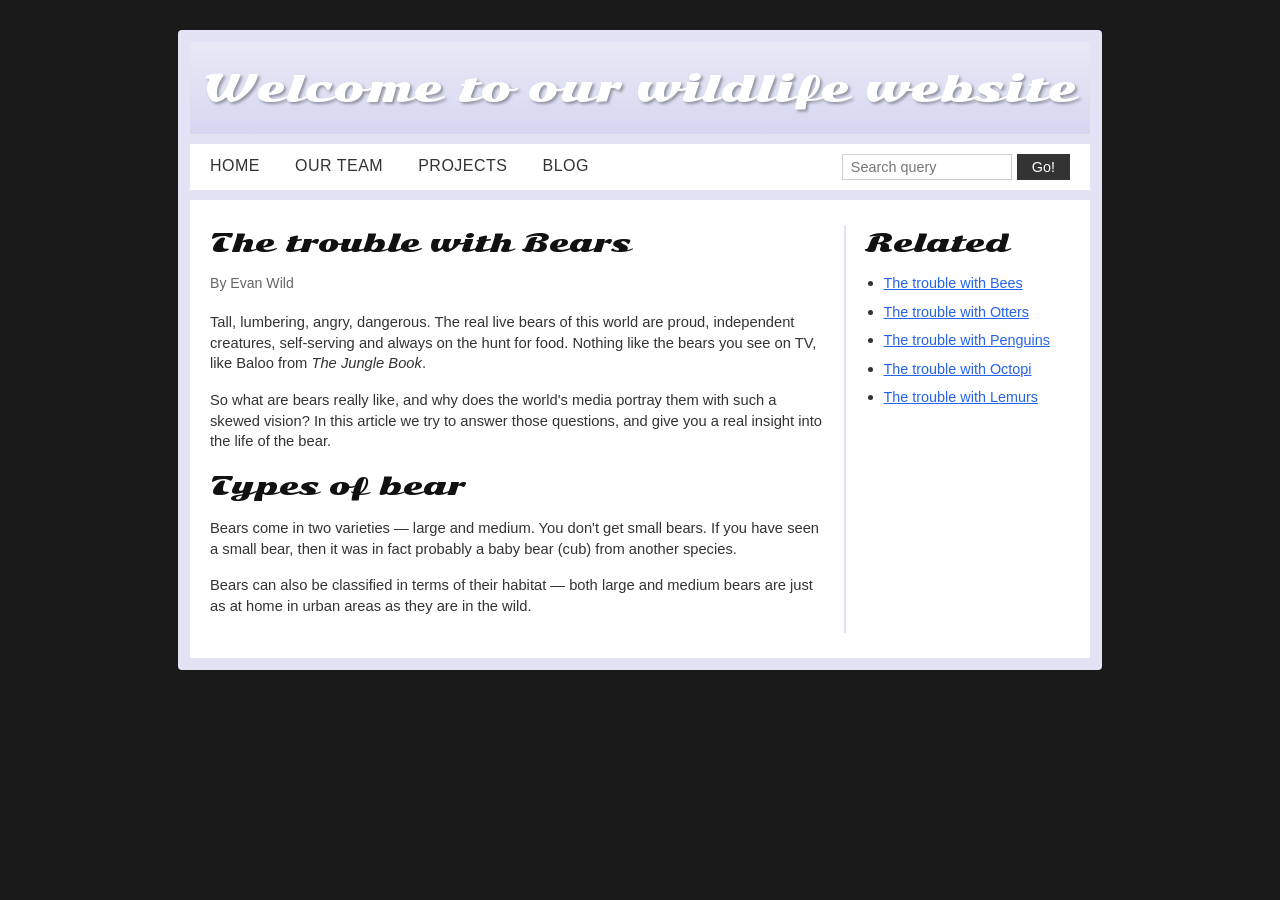
<file: assignment5/part1/index.html>
<!DOCTYPE html>
<html lang="en">
<head>
<!--
Name: Nuran Sanyuga Vittanachchi
File: Web accessibility troubleshooting
Date: 07 August 2026
Fixed accessibility troubleshooting page with clean semantics, labeled forms, accessible colors, and proper headings.
-->
  <meta charset="utf-8">
  <title>The trouble with Bears - Wildlife Website</title>
  <link rel="stylesheet" href="style.css">
</head>
<body>

  <div class="page-wrapper">
    <header class="site-header">
      <h1>Welcome to our wildlife website</h1>
    </header>

    <nav class="main-nav" aria-label="Main Navigation">
      <ul class="nav-links">
        <li><a href="#">HOME</a></li>
        <li><a href="#">OUR TEAM</a></li>
        <li><a href="#">PROJECTS</a></li>
        <li><a href="#">BLOG</a></li>
      </ul>

      <form action="#" method="get" class="search-form" role="search">
        <label for="search-input" class="visually-hidden">Search query</label>
        <input type="search" id="search-input" name="q" placeholder="Search query">
        <button type="submit">Go!</button>
      </form>
    </nav>

    <div class="layout-wrapper">
      <main class="main-content">
        <article>
          <h2>The trouble with Bears</h2>
          <p class="author">By Evan Wild</p>

          <p>
            Tall, lumbering, angry, dangerous. The real live bears of this world are proud, independent creatures, self-serving and always on the hunt for food. Nothing like the bears you see on TV, like Baloo from <em>The Jungle Book</em>.
          </p>

          <p>
            So what are bears really like, and why does the world's media portray them with such a skewed vision? In this article we try to answer those questions, and give you a real insight into the life of the bear.
          </p>

          <h3>Types of bear</h3>

          <p>
            Bears come in two varieties &mdash; large and medium. You don't get small bears. If you have seen a small bear, then it was in fact probably a baby bear (cub) from another species.
          </p>

          <p>
            Bears can also be classified in terms of their habitat &mdash; both large and medium bears are just as at home in urban areas as they are in the wild.
          </p>
        </article>
      </main>

      <aside class="sidebar" aria-label="Related Links">
        <h2>Related</h2>
        <ul>
          <li><a href="#">The trouble with Bees</a></li>
          <li><a href="#">The trouble with Otters</a></li>
          <li><a href="#">The trouble with Penguins</a></li>
          <li><a href="#">The trouble with Octopi</a></li>
          <li><a href="#">The trouble with Lemurs</a></li>
        </ul>
      </aside>
    </div>
  </div>

</body>
</html>
</file>
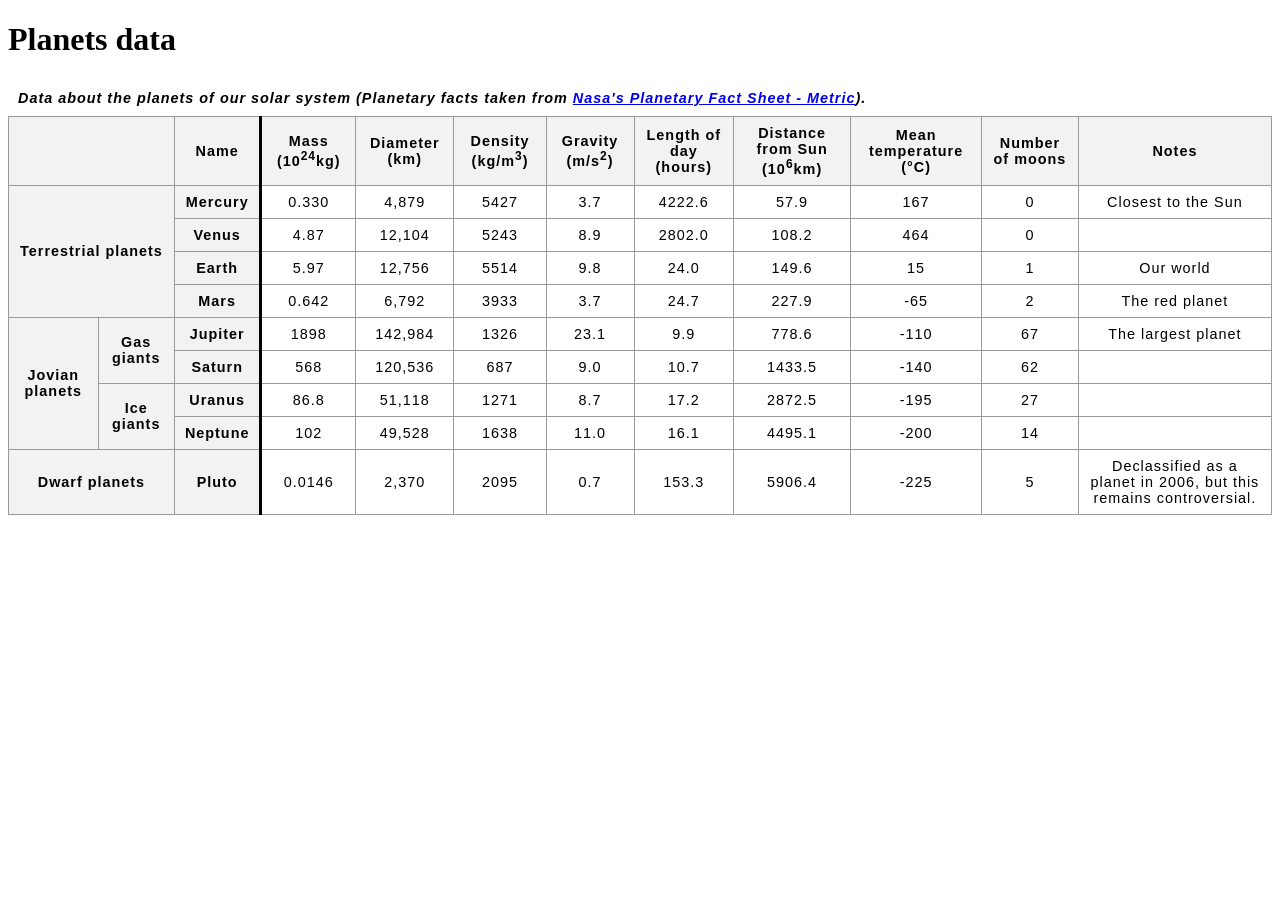
<file: assignment 2/datatablepart2.html>
<!DOCTYPE html>
<html lang="en-US">
  <head>
    <meta charset="utf-8">
    <meta name="viewport" content="width=device-width">
    <title>Planets data</title>
    <style>
      /* --- Built-in CSS to fix the layout completely --- */
      table {
        border-collapse: collapse;
        font-family: sans-serif;
        font-size: 0.9rem;
        letter-spacing: 1px;
        width: 100%;
        margin-top: 20px;
      }

      caption {
        padding: 10px;
        font-weight: bold;
        font-style: italic;
        text-align: left;
      }

      th, td {
        border: 1px solid #999999;
        padding: 8px 10px;
        text-align: center;
      }

      th {
        background-color: #f2f2f2;
        font-weight: bold;
      }

      /* Distinct column styling for the Name column from MDN specs */
      .column-border {
        border-right: 3px solid #000000 !important;
      }
    </style>
  </head>
  <body>
    <h1>Planets data</h1>

    <table>
      <caption>Data about the planets of our solar system (Planetary facts taken from <a href="http://nssdc.gsfc.nasa.gov/planetary/factsheet/">Nasa's Planetary Fact Sheet - Metric</a>).</caption>
      
      <colgroup>
        <col span="1">
        <col span="1">
        <col class="column-border">
        <col span="9">
      </colgroup>

      <thead>
        <tr>
          <th colspan="2"></th>
          <th scope="col">Name</th>
          <th scope="col">Mass (10<sup>24</sup>kg)</th>
          <th scope="col">Diameter (km)</th>
          <th scope="col">Density (kg/m<sup>3</sup>)</th>
          <th scope="col">Gravity (m/s<sup>2</sup>)</th>
          <th scope="col">Length of day (hours)</th>
          <th scope="col">Distance from Sun (10<sup>6</sup>km)</th>
          <th scope="col">Mean temperature (°C)</th>
          <th scope="col">Number of moons</th>
          <th scope="col">Notes</th>
        </tr>
      </thead>

      <tbody>
        <tr>
          <th rowspan="4" colspan="2" scope="rowgroup">Terrestrial planets</th>
          <th scope="row">Mercury</th>
          <td>0.330</td>
          <td>4,879</td>
          <td>5427</td>
          <td>3.7</td>
          <td>4222.6</td>
          <td>57.9</td>
          <td>167</td>
          <td>0</td>
          <td>Closest to the Sun</td>
        </tr>
        <tr>
          <th scope="row">Venus</th>
          <td>4.87</td>
          <td>12,104</td>
          <td>5243</td>
          <td>8.9</td>
          <td>2802.0</td>
          <td>108.2</td>
          <td>464</td>
          <td>0</td>
          <td></td>
        </tr>
        <tr>
          <th scope="row">Earth</th>
          <td>5.97</td>
          <td>12,756</td>
          <td>5514</td>
          <td>9.8</td>
          <td>24.0</td>
          <td>149.6</td>
          <td>15</td>
          <td>1</td>
          <td>Our world</td>
        </tr>
        <tr>
          <th scope="row">Mars</th>
          <td>0.642</td>
          <td>6,792</td>
          <td>3933</td>
          <td>3.7</td>
          <td>24.7</td>
          <td>227.9</td>
          <td>-65</td>
          <td>2</td>
          <td>The red planet</td>
        </tr>

        <tr>
          <th rowspan="4" scope="rowgroup">Jovian planets</th>
          <th rowspan="2" scope="rowgroup">Gas giants</th>
          <th scope="row">Jupiter</th>
          <td>1898</td>
          <td>142,984</td>
          <td>1326</td>
          <td>23.1</td>
          <td>9.9</td>
          <td>778.6</td>
          <td>-110</td>
          <td>67</td>
          <td>The largest planet</td>
        </tr>
        <tr>
          <th scope="row">Saturn</th>
          <td>568</td>
          <td>120,536</td>
          <td>687</td>
          <td>9.0</td>
          <td>10.7</td>
          <td>1433.5</td>
          <td>-140</td>
          <td>62</td>
          <td></td>
        </tr>

        <tr>
          <th rowspan="2" scope="rowgroup">Ice giants</th>
          <th scope="row">Uranus</th>
          <td>86.8</td>
          <td>51,118</td>
          <td>1271</td>
          <td>8.7</td>
          <td>17.2</td>
          <td>2872.5</td>
          <td>-195</td>
          <td>27</td>
          <td></td>
        </tr>
        <tr>
          <th scope="row">Neptune</th>
          <td>102</td>
          <td>49,528</td>
          <td>1638</td>
          <td>11.0</td>
          <td>16.1</td>
          <td>4495.1</td>
          <td>-200</td>
          <td>14</td>
          <td></td>
        </tr>

        <tr>
          <th colspan="2" scope="rowgroup">Dwarf planets</th>
          <th scope="row">Pluto</th>
          <td>0.0146</td>
          <td>2,370</td>
          <td>2095</td>
          <td>0.7</td>
          <td>153.3</td>
          <td>5906.4</td>
          <td>-225</td>
          <td>5</td>
          <td>Declassified as a planet in 2006, but this remains controversial.</td>
        </tr>
      </tbody>
    </table>

  </body>
</html>
</file>
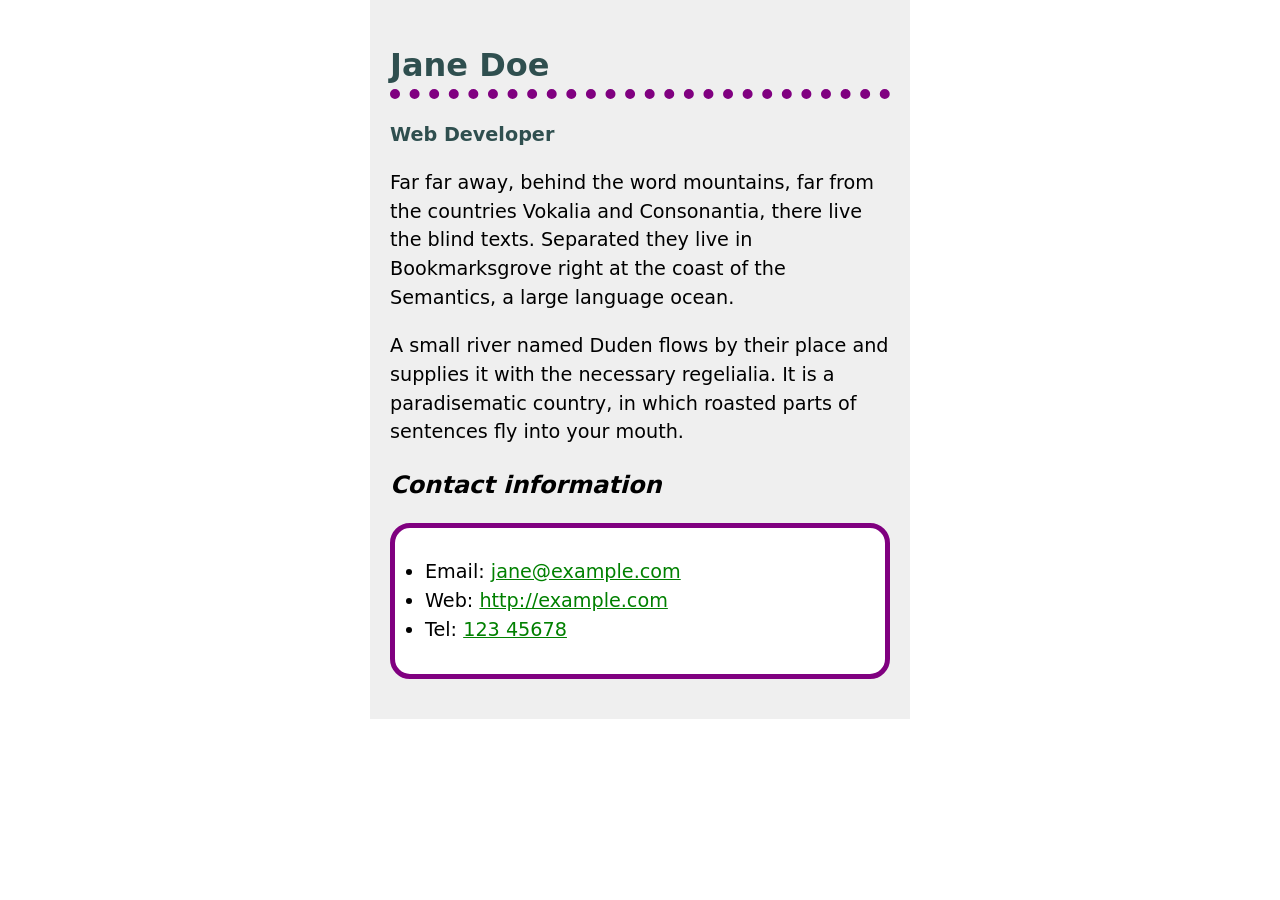
<file: assignment 3/biographypage.html>
<!DOCTYPE html>
<html lang="en">
<head>
    <!--
     Name: Nuran VIttanachchi
       File: letter.html
       Date: 13 may 2026
       Assignment 1 – HTML Overview
    -->
<meta charset="UTF-8">
    <meta name="viewport" content="width=device-width, initial-scale=1.0">
    <title>Jane Doe - Biography</title>
    <link rel="stylesheet" href="style.css">    
</head>
<body><meta charset="UTF-8">
    <meta name="viewport" content="width=device-width, initial-scale=1.0">
    <title>Jane Doe - Biography</title>
    <link rel="stylesheet" href="style.css">

    <h1>Jane Doe</h1>
    <div class="job-title">Web Developer</div>
    
    <p>
      Far far away, behind the word mountains, far from the countries Vokalia and Consonantia, there live the blind texts. Separated they live in Bookmarksgrove right at the coast of the Semantics, a large language ocean.
    </p>
    <p>
      A small river named Duden flows by their place and supplies it with the necessary regelialia. It is a paradisematic country, in which roasted parts of sentences fly into your mouth.
    </p>

    <h2>Contact information</h2>
    <ul>
      <li>Email: <a href="mailto:jane@example.com">jane@example.com</a></li>
      <li>Web: <a href="http://example.com">http://example.com</a></li>
      <li>Tel: <a href="tel:12345678">123 45678</a></li>
    </ul>

</body>
</html>
</file>
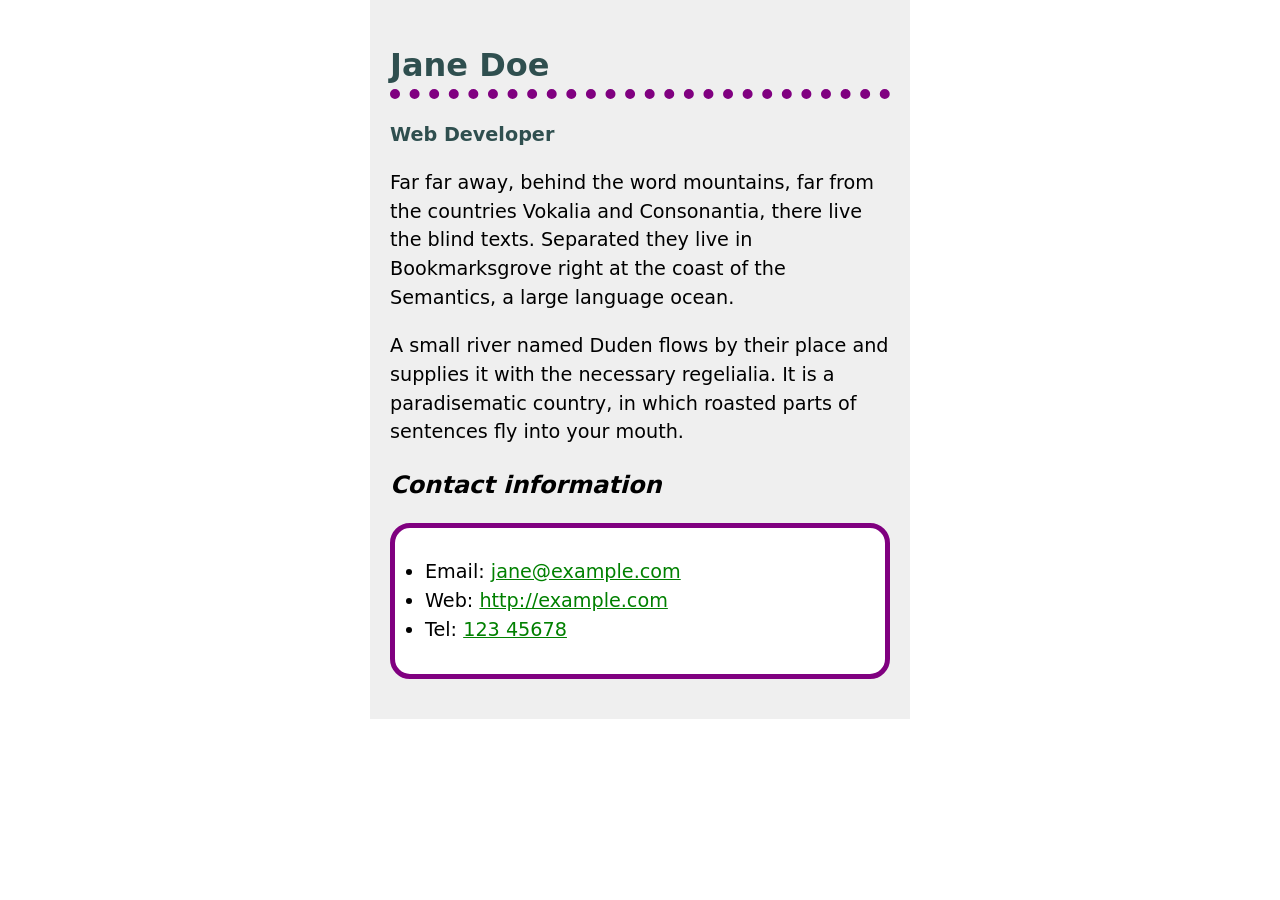
<file: assignment 3/part1/biographypage.html>
<!DOCTYPE html>
<html lang="en">
    <!--
     Name: Nuran VIttanachchi
       File: Biographypage.html
       Date: 19 june 2026
       Assignment 3 – css Overview
    -->
<head>
    <meta charset="UTF-8">
    <meta name="viewport" content="width=device-width, initial-scale=1.0">
    <title>Jane Doe - Biography</title>
    <link rel="stylesheet" href="style.css">
</head>
<body>

    <h1>Jane Doe</h1>
    <div class="job-title">Web Developer</div>
    
    <p>
      Far far away, behind the word mountains, far from the countries Vokalia and Consonantia, there live the blind texts. Separated they live in Bookmarksgrove right at the coast of the Semantics, a large language ocean.
    </p>
    <p>
      A small river named Duden flows by their place and supplies it with the necessary regelialia. It is a paradisematic country, in which roasted parts of sentences fly into your mouth.
    </p>

    <h2>Contact information</h2>
    <ul>
      <li>Email: <a href="mailto:jane@example.com">jane@example.com</a></li>
      <li>Web: <a href="http://example.com">http://example.com</a></li>
      <li>Tel: <a href="tel:12345678">123 45678</a></li>
    </ul>

</body>
</html>
</file>
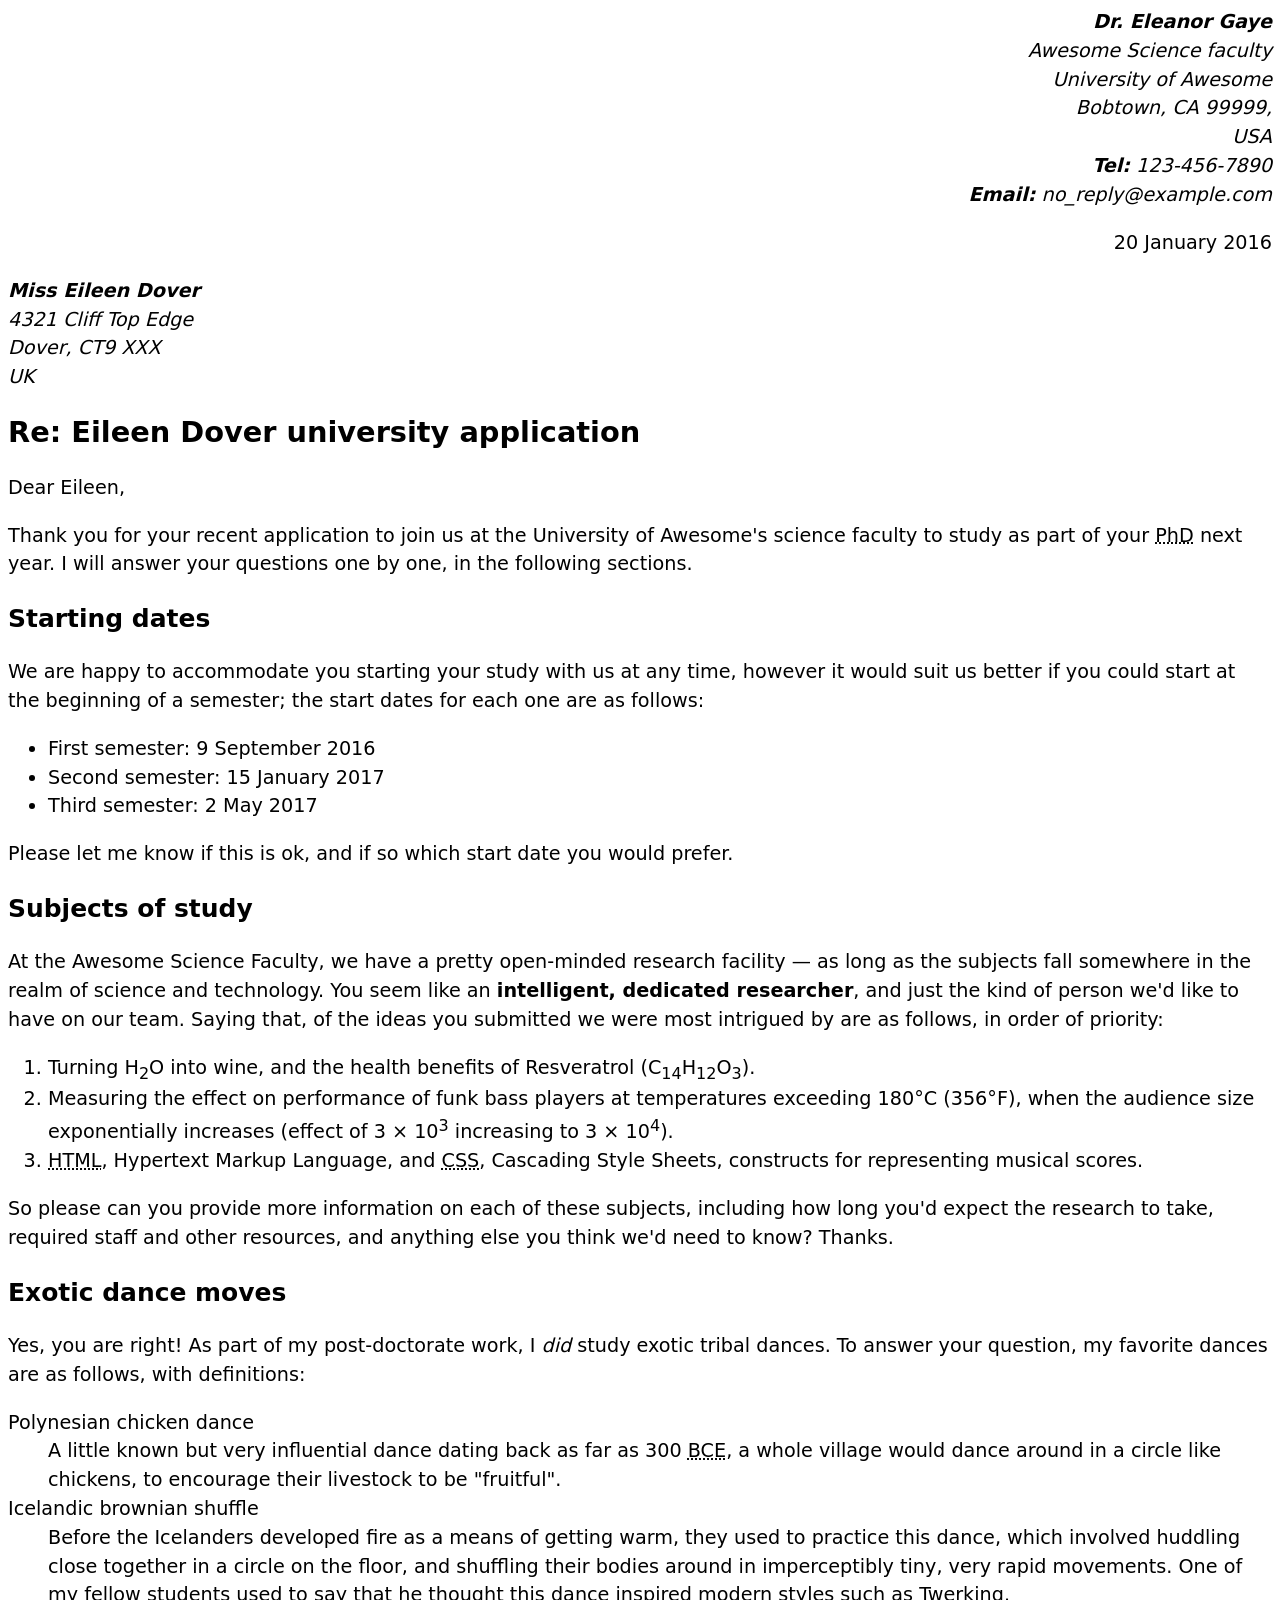
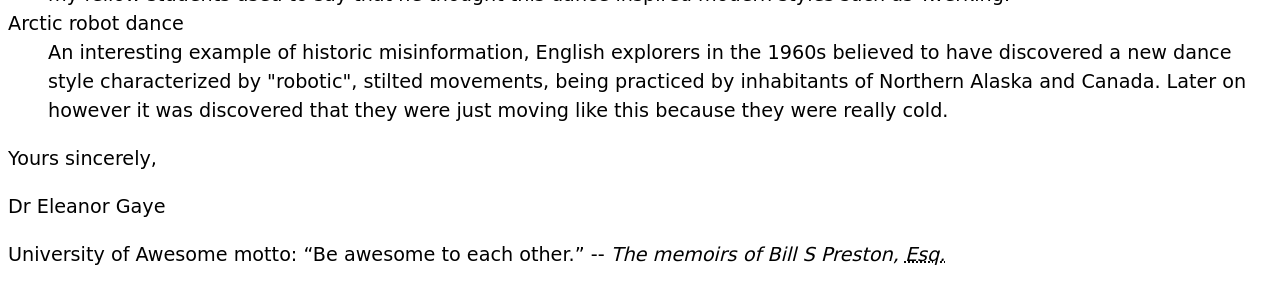
<file: assignment1/part1/letter.html>
<!DOCTYPE html>
<html lang="en-US">
<head>
  <meta charset="utf-8">
  <meta name="author" content="Dr. Eleanor Gaye">
  <title>Awesome science application correspondence</title>
  <style>
    body {
      font: 1.2em / 1.5 system-ui;
    }
    .sender-column {
      text-align: right;
    }
    h1 {
      font-size: 1.5em;
    }
    h2 {
      font-size: 1.3em;
    }

    <!--
     Name: Nuran VIttanachchi
       File: letter.html
       Date: 13 may 2026
       Assignment 1 – HTML Overview
    -->

  </style>
</head>
<body>

  <address class="sender-column">
    <strong>Dr. Eleanor Gaye</strong><br>
    Awesome Science faculty<br>
    University of Awesome<br>
    Bobtown, CA 99999,<br>
    USA<br>
    <strong>Tel:</strong> 123-456-7890<br>
    <strong>Email:</strong> no_reply@example.com
  </address>

  <p class="sender-column">
    <time datetime="2016-01-20">20 January 2016</time>
  </p>

  <address>
    <strong>Miss Eileen Dover</strong><br>
    4321 Cliff Top Edge<br>
    Dover, CT9 XXX<br>
    UK
  </address>

  <h1>Re: Eileen Dover university application</h1>

  <p>Dear Eileen,</p>

  <p>Thank you for your recent application to join us at the University of Awesome's science faculty to study as part of your <abbr title="Doctor of Philosophy">PhD</abbr> next year. I will answer your questions one by one, in the following sections.</p>

  <h2>Starting dates</h2>

  <p>We are happy to accommodate you starting your study with us at any time, however it would suit us better if you could start at the beginning of a semester; the start dates for each one are as follows:</p>

  <ul>
    <li>First semester: <time datetime="2016-09-09">9 September 2016</time></li>
    <li>Second semester: <time datetime="2017-01-15">15 January 2017</time></li>
    <li>Third semester: <time datetime="2017-05-02">2 May 2017</time></li>
  </ul>

  <p>Please let me know if this is ok, and if so which start date you would prefer.</p>

  <h2>Subjects of study</h2>

  <p>At the Awesome Science Faculty, we have a pretty open-minded research facility — as long as the subjects fall somewhere in the realm of science and technology. You seem like an <strong>intelligent, dedicated researcher</strong>, and just the kind of person we'd like to have on our team. Saying that, of the ideas you submitted we were most intrigued by are as follows, in order of priority:</p>

  <ol>
    <li>Turning H<sub>2</sub>O into wine, and the health benefits of Resveratrol (C<sub>14</sub>H<sub>12</sub>O<sub>3</sub>).</li>
    <li>Measuring the effect on performance of funk bass players at temperatures exceeding 180°C (356°F), when the audience size exponentially increases (effect of 3 &times; 10<sup>3</sup> increasing to 3 &times; 10<sup>4</sup>).</li>
    <li><abbr title="Hypertext Markup Language">HTML</abbr>, Hypertext Markup Language, and <abbr title="Cascading Style Sheets">CSS</abbr>, Cascading Style Sheets, constructs for representing musical scores.</li>
  </ol>

  <p>So please can you provide more information on each of these subjects, including how long you'd expect the research to take, required staff and other resources, and anything else you think we'd need to know? Thanks.</p>

  <h2>Exotic dance moves</h2>

  <p>Yes, you are right! As part of my post-doctorate work, I <em>did</em> study exotic tribal dances. To answer your question, my favorite dances are as follows, with definitions:</p>

  <dl>
    <dt>Polynesian chicken dance</dt>
    <dd>A little known but very influential dance dating back as far as 300 <abbr title="Before Common Era">BCE</abbr>, a whole village would dance around in a circle like chickens, to encourage their livestock to be "fruitful".</dd>
    
    <dt>Icelandic brownian shuffle</dt>
    <dd>Before the Icelanders developed fire as a means of getting warm, they used to practice this dance, which involved huddling close together in a circle on the floor, and shuffling their bodies around in imperceptibly tiny, very rapid movements. One of my fellow students used to say that he thought this dance inspired modern styles such as Twerking.</dd>
    
    <dt>Arctic robot dance</dt>
    <dd>An interesting example of historic misinformation, English explorers in the 1960s believed to have discovered a new dance style characterized by "robotic", stilted movements, being practiced by inhabitants of Northern Alaska and Canada. Later on however it was discovered that they were just moving like this because they were really cold.</dd>
  </dl>

  <p>Yours sincerely,</p>

  <p>Dr Eleanor Gaye</p>

  <footer>
    <p>University of Awesome motto: <q>Be awesome to each other.</q> -- <cite>The memoirs of Bill S Preston, <abbr title="Esquire">Esq.</abbr></cite></p>
  </footer>

</body>
</html>
</file>
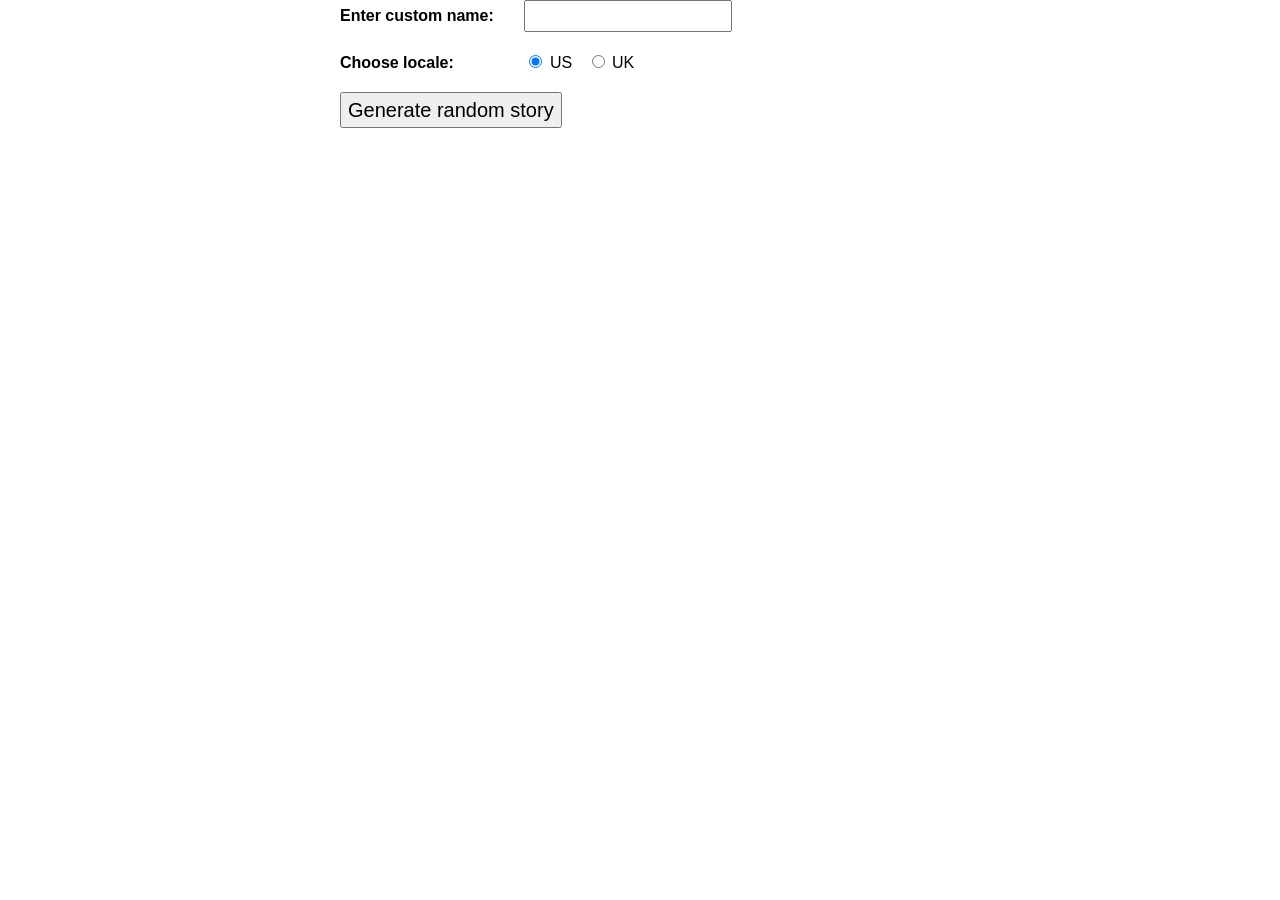
<file: assignment4/part1/sillystory.html>
<!DOCTYPE html>
<html lang="en">
<head>
  <meta charset="utf-8">
  <!--
Name: Nuran Sanyuga Vittanachchi
  File: index.html
  Date: 31 July 2026
  Description : Silly story generator assignment HTML file with any name you can enter 
  -->
  <title>Silly story generator</title>
  <style>
    body {
      font-family: 'Helvetica Neue', Helvetica, Arial, sans-serif;
      width: 600px;
      margin: 0 auto;
    }

    div {
      margin-bottom: 20px;
    }

    label {
      font-weight: bold;
      display: inline-block;
      width: 180px;
    }

    input[type="text"] {
      font: 17px/1.5 'Helvetica Neue', Helvetica, Arial, sans-serif;
      width: 200px;
    }

    button {
      font: 20px/1.5 'Helvetica Neue', Helvetica, Arial, sans-serif;
      cursor: pointer;
    }

    .story {
      background: #ffcb00;
      color: #333;
      padding: 20px;
      width: 500px;
      box-sizing: border-box;
      font-family: 'Helvetica Neue', Helvetica, Arial, sans-serif;
      font-size: 16px;
      line-height: 1.5;
      visibility: hidden;
    }
  </style>
</head>

<body>
  <div>
    <label for="customname">Enter custom name:</label>
    <input id="customname" type="text" placeholder="">
  </div>

  <div>
    <label>Choose locale:</label>
    <input id="us" type="radio" name="ukus" value="us" checked>
    <label for="us" style="width: auto; font-weight: normal; margin-right: 10px;">US</label>
    <input id="uk" type="radio" name="ukus" value="uk">
    <label for="uk" style="width: auto; font-weight: normal;">UK</label>
  </div>

  <div>
    <button class="generate">Generate random story</button>
  </div>

  <p class="story"></p>

  <script src="main.js"></script>
</body>
</html>
</file>
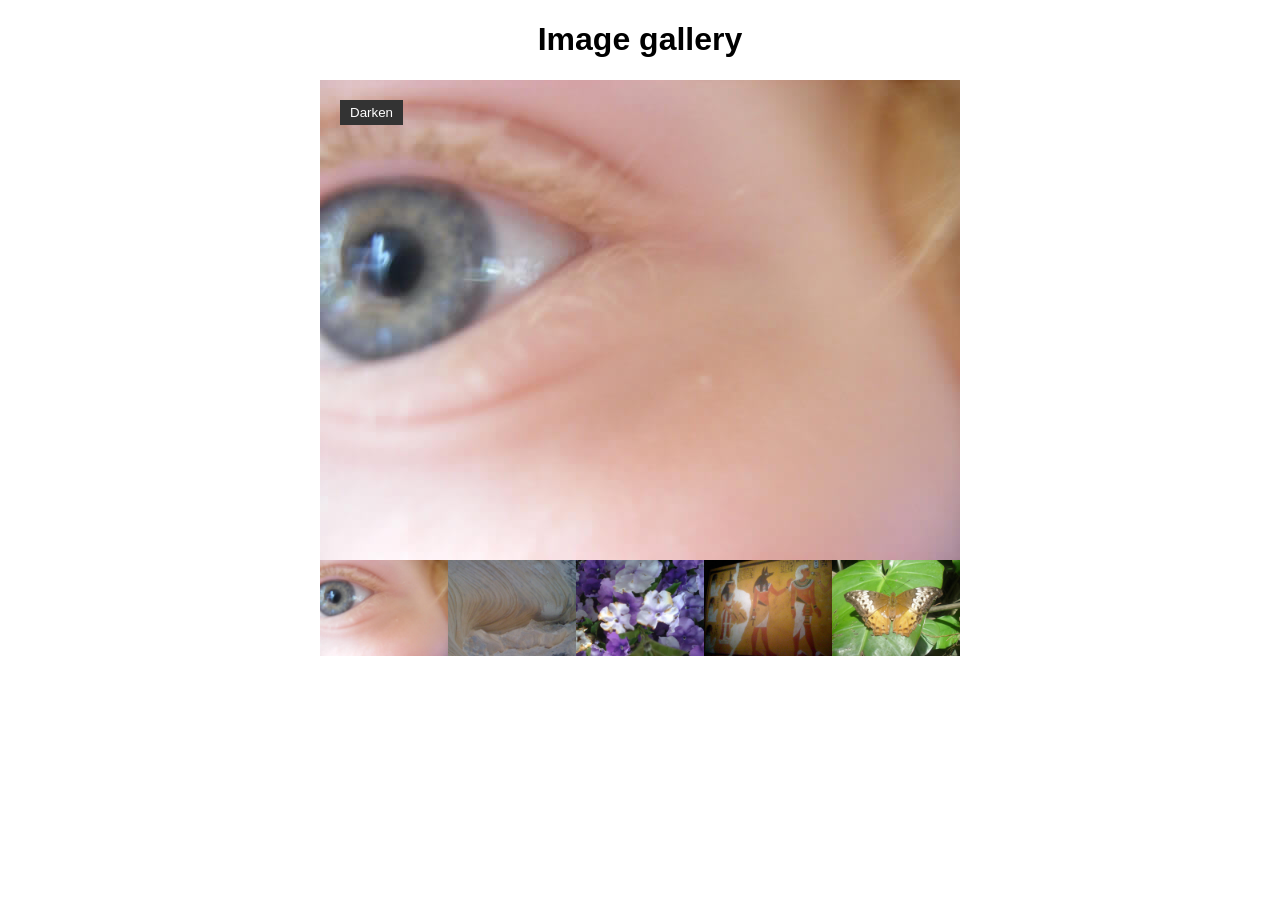
<file: assignment4/part2/gallery.html>
<!DOCTYPE html>
<html lang="en">
<head>
  <meta charset="utf-8">
  <!--
  Name: Nuran Sanyuga Vittanachchi
  File: index.html
  Date: 31 July 2026
  Image gallery assignment HTML file.
  -->
  <title>Image gallery</title>
  <link rel="stylesheet" href="style.css">
</head>

<body>
  <h1>Image gallery</h1>

  <div class="full-img">
    <img class="displayed-img" src="images/pic1.jpg" alt="Closeup of a human eye">
    <div class="overlay"></div>
    <button class="dark">Darken</button>
  </div>

  <div class="thumb-bar">
    <!-- Thumbnails are dynamically generated by main.js -->
  </div>

  <script src="main.js"></script>
</body>
</html>
</file>
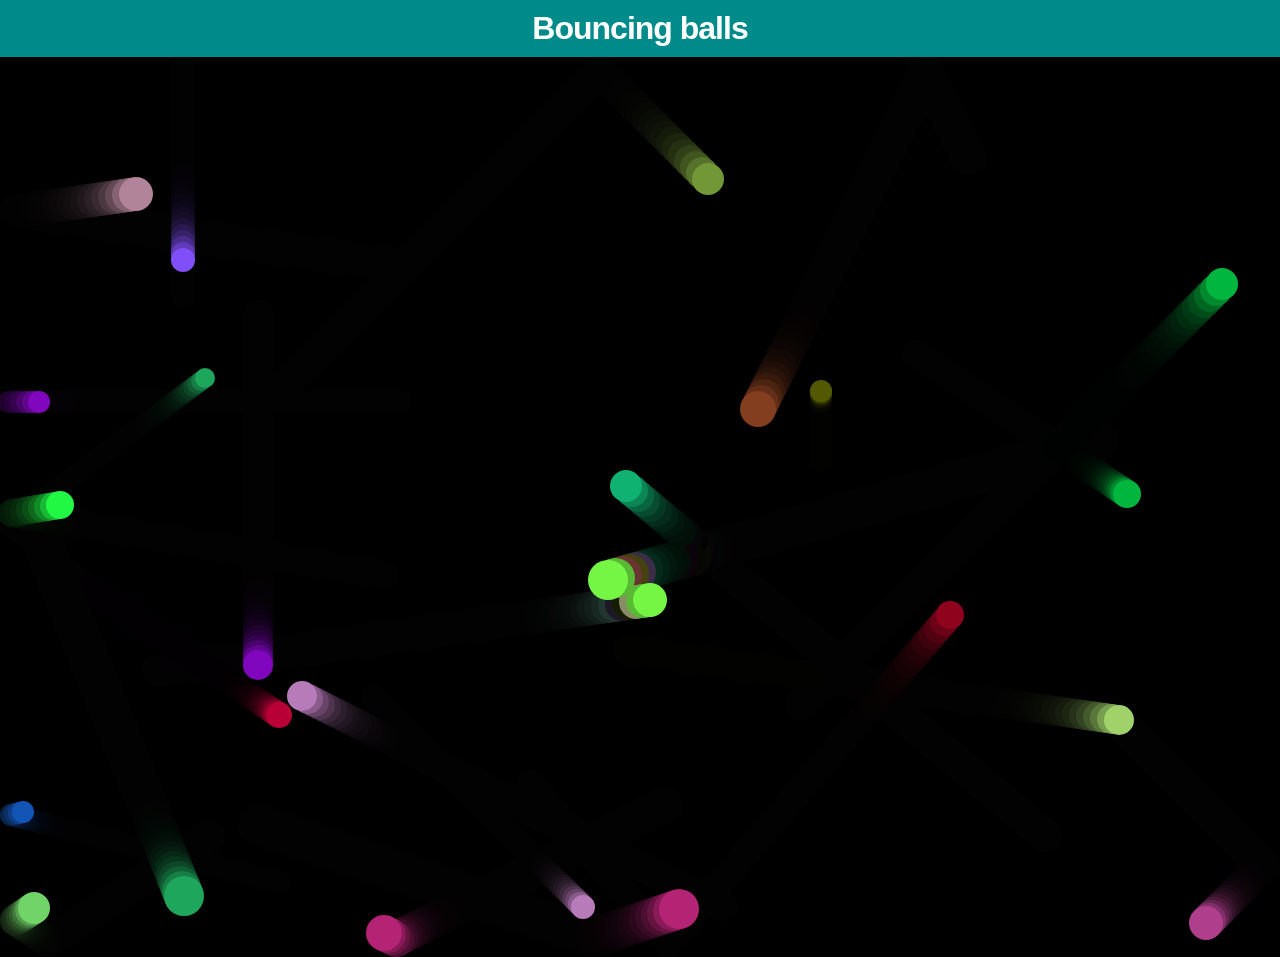
<file: assignment4/part3/object.html>
<!DOCTYPE html>
<html lang="en">
<head>
  <meta charset="utf-8">
  <!--
  Name: Nuran Sanyuga Vittanachchi
  File: index.html
  Date: 31 July 2026
  Object building practice assignment HTML file.
  -->
  <title>Bouncing balls</title>
  <link rel="stylesheet" href="style.css">
</head>

<body>
  <h1>Bouncing balls</h1>
  <canvas></canvas>

  <script src="main.js"></script>
</body>
</html>
</file>
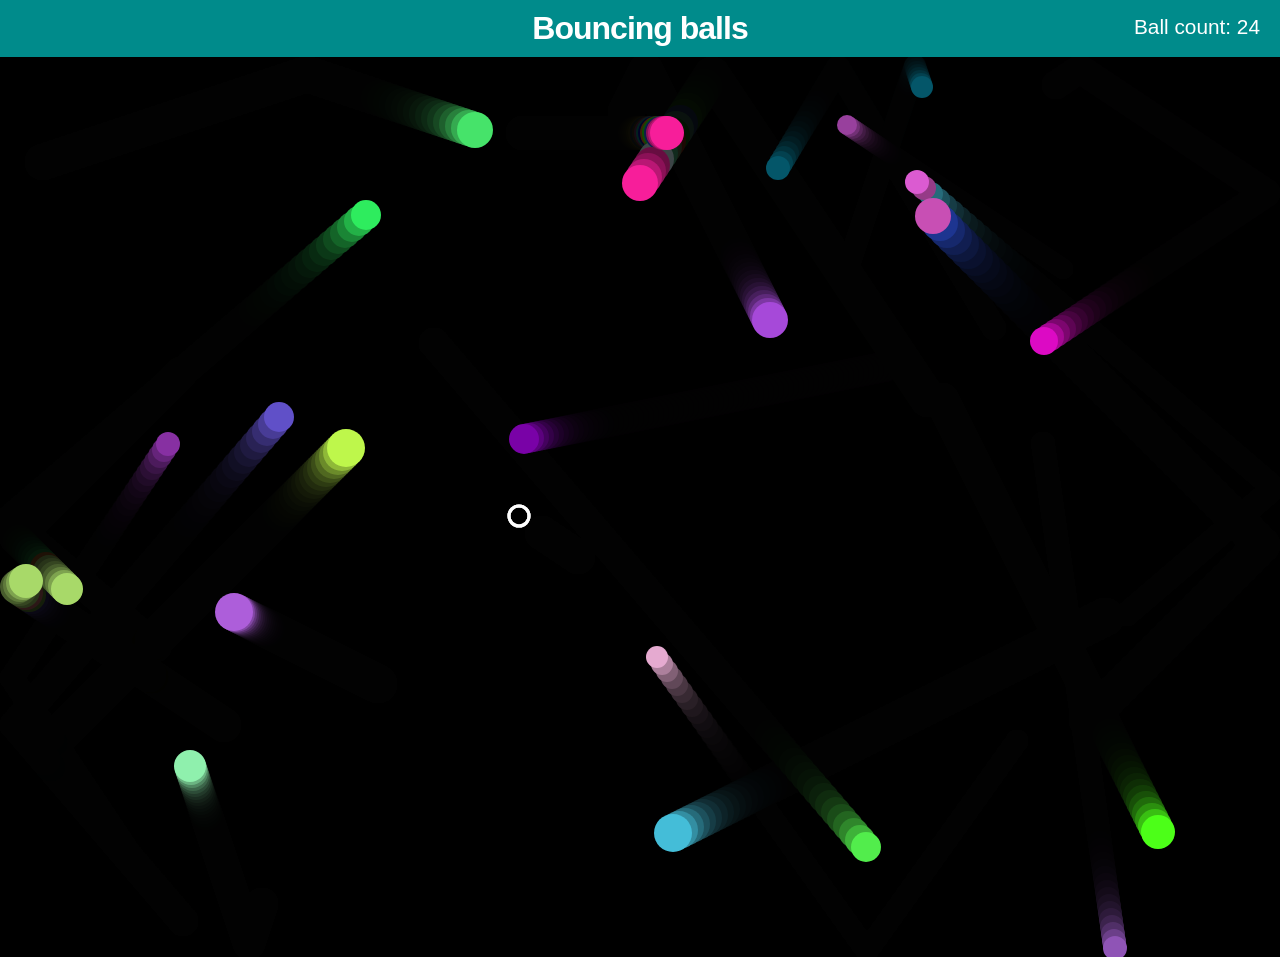
<file: assignment4/part4/bouncingball.html>
<!DOCTYPE html>
<html lang="en">
<head>
  <meta charset="utf-8">
  <!--
  Name: Nuran Sanyuga Vittanachchi
  File: index.html
  Date: 31 July 2026
  Adding bouncing balls features assignment HTML file.
  -->
  <title>Bouncing balls features</title>
  <link rel="stylesheet" href="style.css">
</head>

<body>
  <h1>Bouncing balls</h1>
  <p>Ball count: </p>
  <canvas></canvas>

  <script src="main.js"></script>
</body>
</html>
</file>
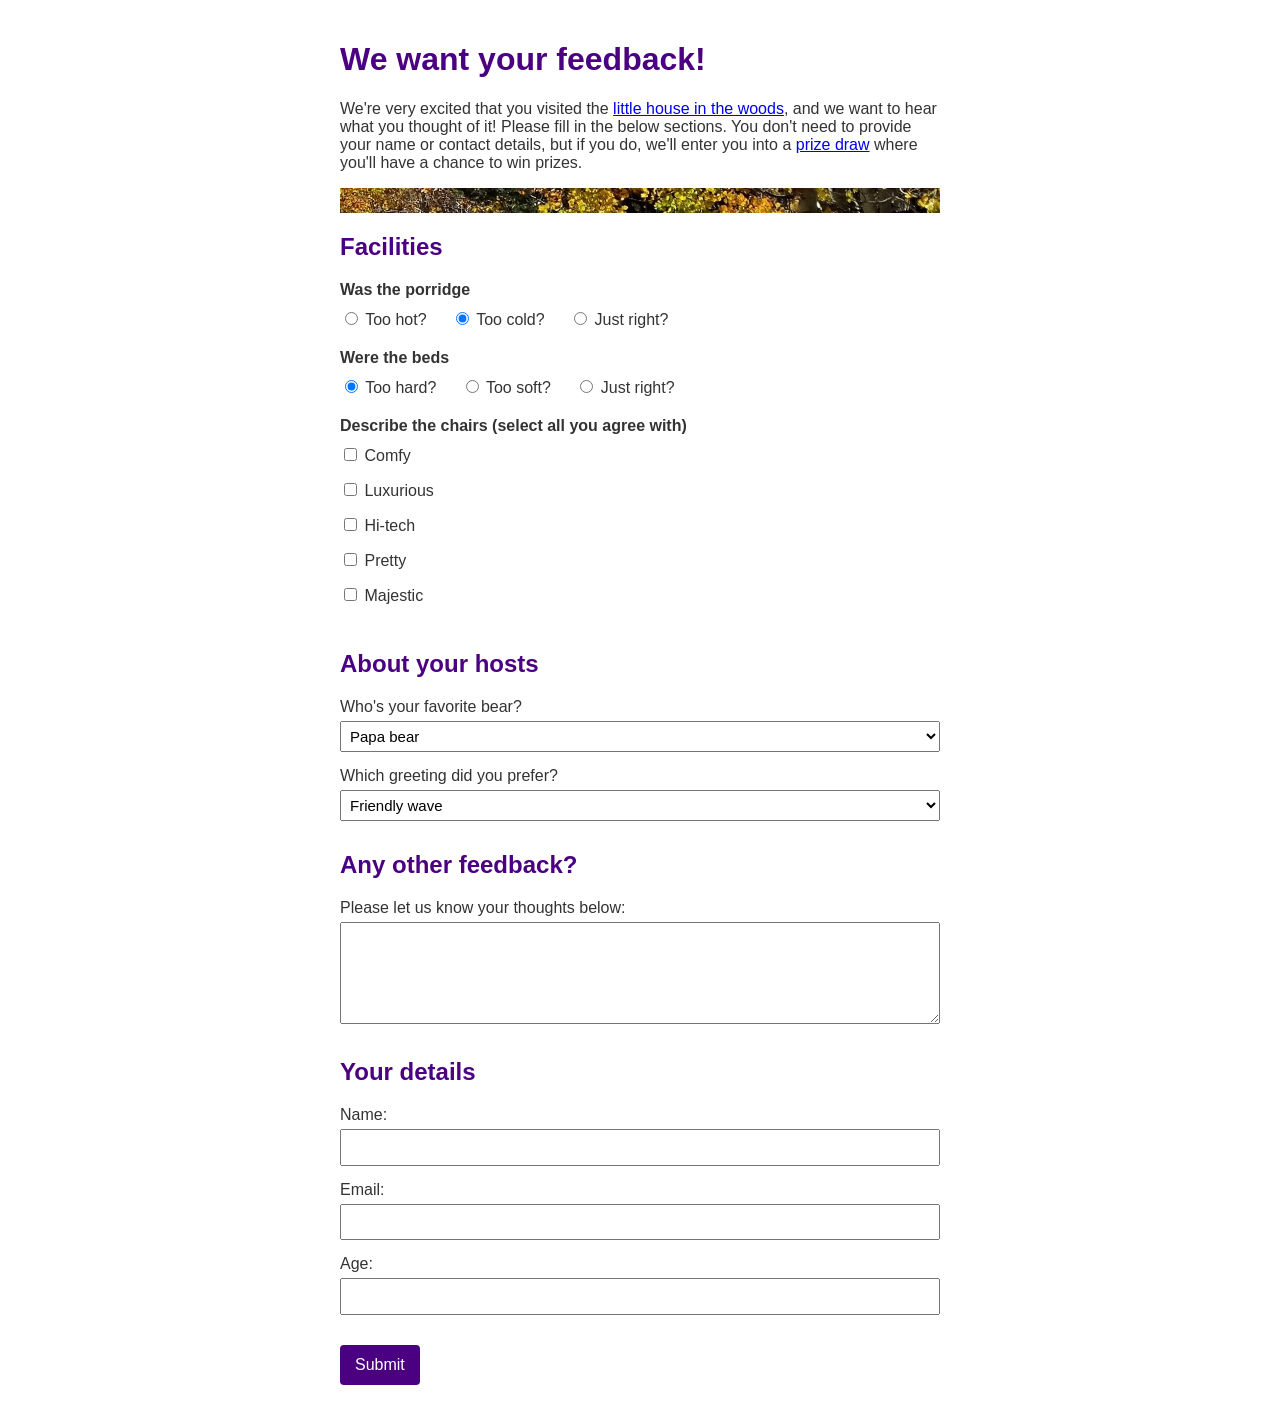
<file: assignment4/part5/web.html>
<!DOCTYPE html>
<html lang="en">
<head>
  <meta charset="utf-8">
  <!--
  Name: Nuran Sanyuga Vittanachchi
  File: web.html
  Date: 31 July 2026
  Forms challenge assignment HTML file.
  -->
  <title>Challenge: Feedback form</title>
  <link rel="stylesheet" href="style.css">
</head>
<body>

  <h1>We want your feedback!</h1>
  
  <p>We're very excited that you visited the <a href="#">little house in the woods</a>, and we want to hear what you thought of it! Please fill in the below sections. You don't need to provide your name or contact details, but if you do, we'll enter you into a <a href="#">prize draw</a> where you'll have a chance to win prizes.</p>

  <div class="banner">
    <img src="image/wood.jpg" alt="Wood banner">
  </div>

  <form action="web.html" method="post">

    <!-- Facilities section -->
    <section>
      <h2>Facilities</h2>

      <fieldset>
        <legend>Was the porridge</legend>
        <div class="inline-choice">
          <input type="radio" id="too-hot" name="porridge" value="too-hot">
          <label for="too-hot">Too hot?</label>
        </div>
        <div class="inline-choice">
          <input type="radio" id="too-cold" name="porridge" value="too-cold" checked>
          <label for="too-cold">Too cold?</label>
        </div>
        <div class="inline-choice">
          <input type="radio" id="just-right-porridge" name="porridge" value="just-right">
          <label for="just-right-porridge">Just right?</label>
        </div>
      </fieldset>

      <fieldset>
        <legend>Were the beds</legend>
        <div class="inline-choice">
          <input type="radio" id="too-hard" name="beds" value="too-hard" checked>
          <label for="too-hard">Too hard?</label>
        </div>
        <div class="inline-choice">
          <input type="radio" id="too-soft" name="beds" value="too-soft">
          <label for="too-soft">Too soft?</label>
        </div>
        <div class="inline-choice">
          <input type="radio" id="just-right-beds" name="beds" value="just-right">
          <label for="just-right-beds">Just right?</label>
        </div>
      </fieldset>

      <fieldset>
        <legend>Describe the chairs (select all you agree with)</legend>
        <div class="separator">
          <input type="checkbox" id="comfy" name="chairs" value="comfy">
          <label for="comfy">Comfy</label>
        </div>
        <div class="separator">
          <input type="checkbox" id="luxurious" name="chairs" value="luxurious">
          <label for="luxurious">Luxurious</label>
        </div>
        <div class="separator">
          <input type="checkbox" id="hi-tech" name="chairs" value="hi-tech">
          <label for="hi-tech">Hi-tech</label>
        </div>
        <div class="separator">
          <input type="checkbox" id="pretty" name="chairs" value="pretty">
          <label for="pretty">Pretty</label>
        </div>
        <div class="separator">
          <input type="checkbox" id="majestic" name="chairs" value="majestic">
          <label for="majestic">Majestic</label>
        </div>
      </fieldset>
    </section>

    <!-- About your hosts section -->
    <section>
      <h2>About your hosts</h2>

      <div class="separator">
        <label for="favorite-bear">Who's your favorite bear?</label><br>
        <select id="favorite-bear" name="favorite-bear">
          <option value="papa">Papa bear</option>
          <option value="mama">Mama bear</option>
          <option value="junior">Junior</option>
        </select>
      </div>

      <div class="separator">
        <label for="greeting">Which greeting did you prefer?</label><br>
        <select id="greeting" name="greeting">
          <option value="friendly">Friendly wave</option>
          <option value="roar">Fierce roar</option>
          <option value="hug">Big bear hug</option>
        </select>
      </div>
    </section>

    <!-- Any other feedback? section -->
    <section>
      <h2>Any other feedback?</h2>

      <div class="separator">
        <label for="feedback">Please let us know your thoughts below:</label><br>
        <textarea id="feedback" name="feedback" rows="4" cols="40"></textarea>
      </div>
    </section>

    <!-- Your details section -->
    <section>
      <h2>Your details</h2>

      <div class="separator">
        <label for="name">Name:</label><br>
        <input type="text" id="name" name="name">
      </div>

      <div class="separator">
        <label for="email">Email:</label><br>
        <input type="email" id="email" name="email">
      </div>

      <div class="separator">
        <label for="age">Age:</label><br>
        <input type="number" id="age" name="age">
      </div>
    </section>

    <div class="separator">
      <button type="submit">Submit</button>
    </div>

  </form>

</body>
</html>
</file>
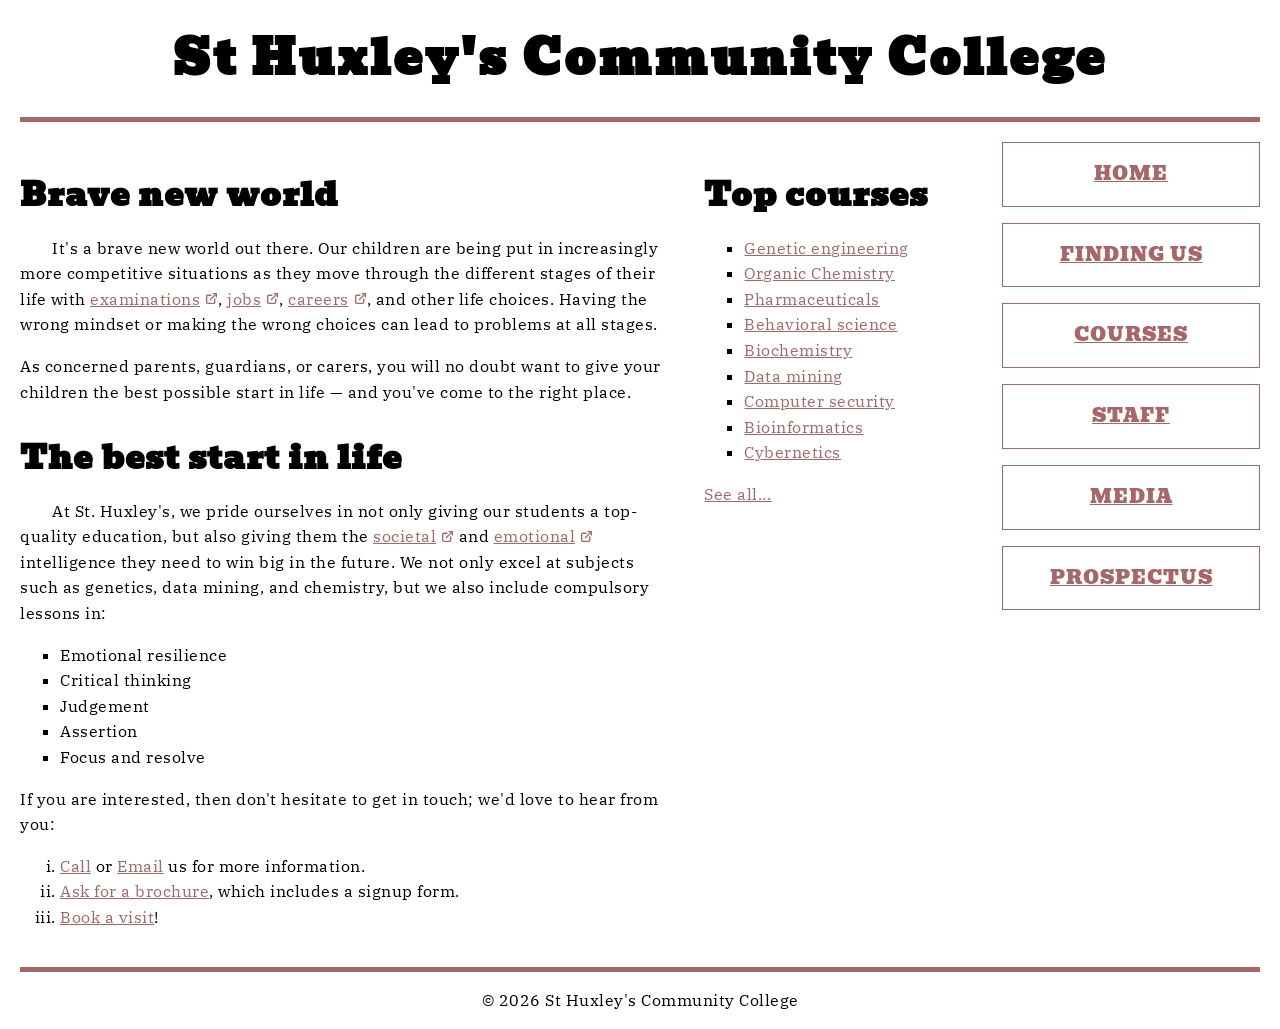
<file: assignment 3/part1/part2/Typesetting.html>
<!doctype html>
<html lang="en-US">

    <!--
     Name: Nuran VIttanachchi
       File: typesetting.html
       Date: 19 june 2026
       Assignment 3 – css Overview
    -->
<head>
  <meta charset="utf-8" />
  <meta name="viewport" content="width=device-width" />
  <title>St Huxley's Community College</title>
  <link href="style.css" type="text/css" rel="stylesheet" />
</head>
<body>
  <header>
    <h1>St Huxley's Community College</h1>
  </header>
  <main>
    <section>
      <h2>Brave new world</h2>
      <p>
        It's a brave new world out there. Our children are being put in increasingly more competitive situations as they move through the different stages of their life with <a href="https://en.wikipedia.org/wiki/Examination">examinations</a>, <a href="https://en.wikipedia.org/wiki/Jobs">jobs</a>, <a href="https://en.wikipedia.org/wiki/Career">careers</a>, and other life choices. Having the wrong mindset or making the wrong choices can lead to problems at all stages.
      </p>
      <p>
        As concerned parents, guardians, or carers, you will no doubt want to give your children the best possible start in life — and you've come to the right place.
      </p>
      <h2>The best start in life</h2>
      <p>
        At St. Huxley's, we pride ourselves in not only giving our students a top-quality education, but also giving them the <a href="https://en.wikipedia.org/wiki/Society">societal</a> and <a href="https://en.wikipedia.org/wiki/Emotion">emotional</a> intelligence they need to win big in the future. We not only excel at subjects such as genetics, data mining, and chemistry, but we also include compulsory lessons in:
      </p>
      <ul>
        <li>Emotional resilience</li>
        <li>Critical thinking</li>
        <li>Judgement</li>
        <li>Assertion</li>
        <li>Focus and resolve</li>
      </ul>
      <p>
        If you are interested, then don't hesitate to get in touch; we'd love to hear from you:
      </p>
      <ol>
        <li>
          <a href="#">Call</a> or <a href="#">Email</a> us for more information.
        </li>
        <li>
          <a href="#">Ask for a brochure</a>, which includes a signup form.
        </li>
        <li><a href="#">Book a visit</a>!</li>
      </ol>
    </section>

    <aside>
      <h2>Top courses</h2>
      <ul>
        <li><a href="#">Genetic engineering</a></li>
        <li><a href="#">Organic Chemistry</a></li>
        <li><a href="#">Pharmaceuticals</a></li>
        <li><a href="#">Behavioral science</a></li>
        <li><a href="#">Biochemistry</a></li>
        <li><a href="#">Data mining</a></li>
        <li><a href="#">Computer security</a></li>
        <li><a href="#">Bioinformatics</a></li>
        <li><a href="#">Cybernetics</a></li>
      </ul>
      <p><a href="#">See all...</a></p>
    </aside>

    <nav>
      <ul>
        <li><a href="#">Home</a></li>
        <li><a href="#">Finding us</a></li>
        <li><a href="#">Courses</a></li>
        <li><a href="#">Staff</a></li>
        <li><a href="#">Media</a></li>
        <li><a href="#">Prospectus</a></li>
      </ul>
    </nav>
  </main>

  <footer>
    <p>&copy; 2026 St Huxley's Community College</p>
  </footer>
</body>
</html>
</file>
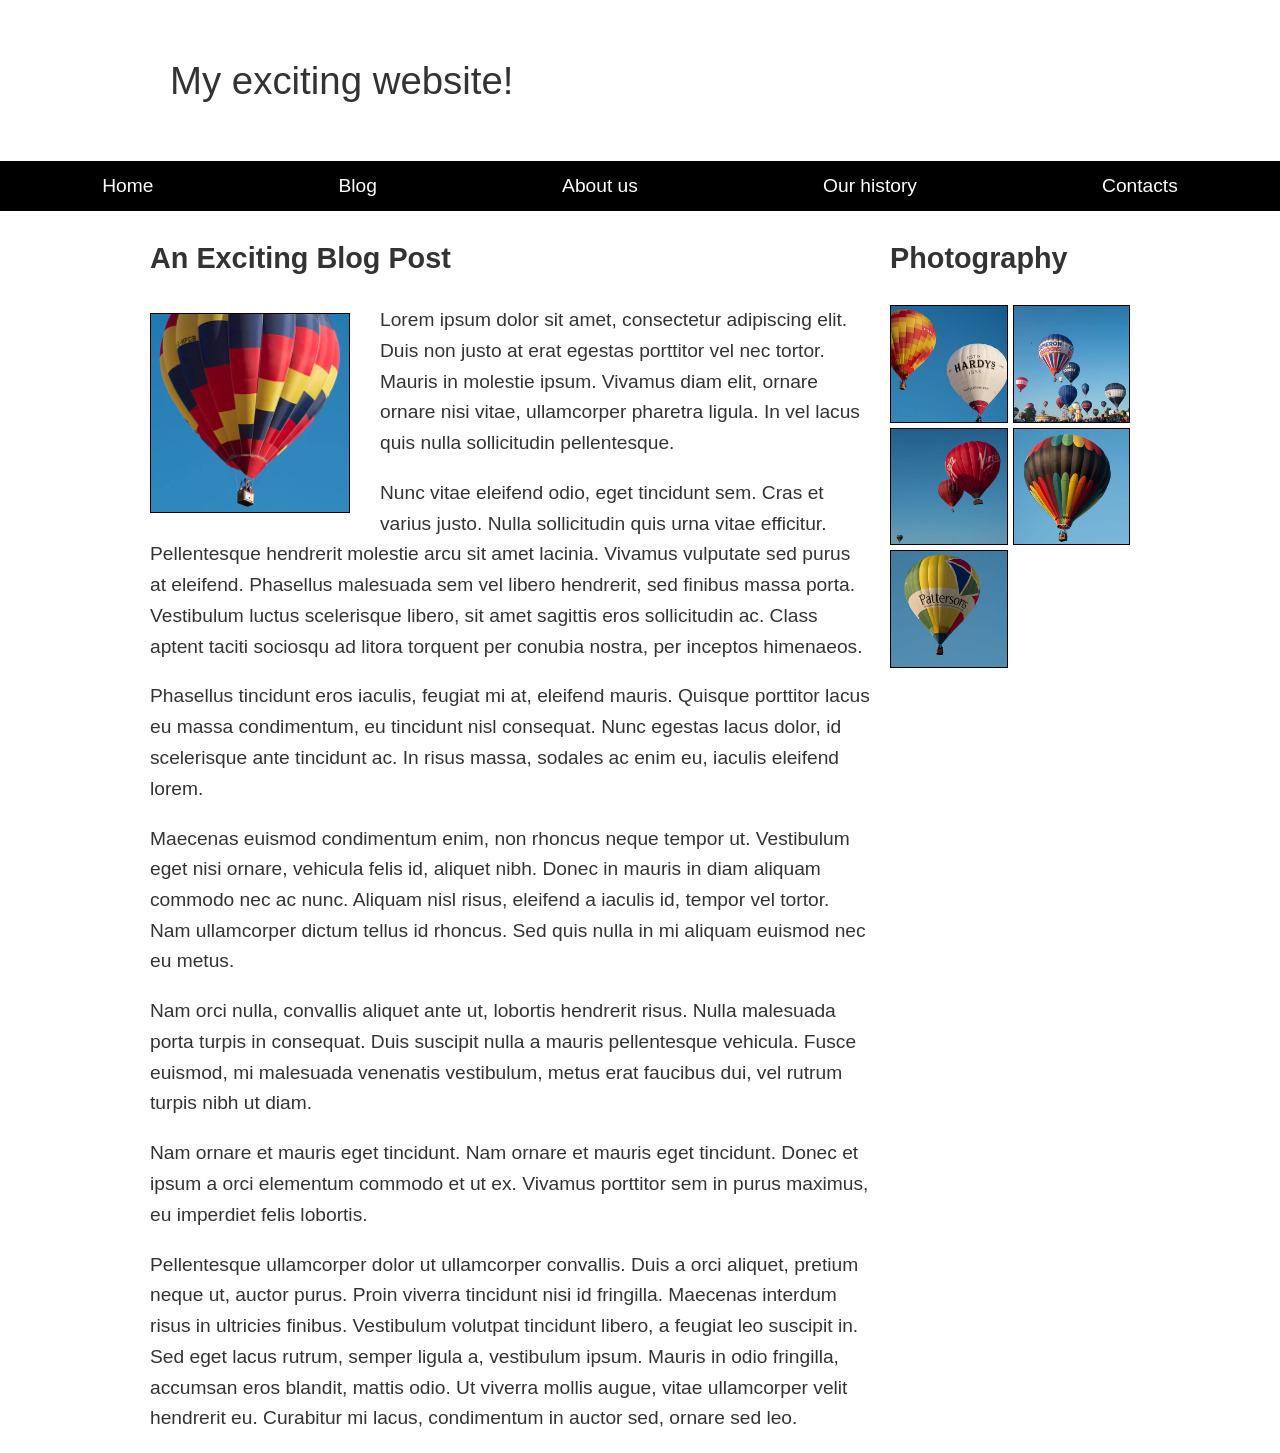
<file: assignment 3/part1/part3/Fundamental.html>
<!doctype html>
<html lang="en-US">
    <!--
     Name: Nuran VIttanachchi
       File: Fundamentals.html
       Date: 19 june 2026
       Assignment 3 – css Overview
    -->
<head>
  <meta charset="utf-8" />
  <meta name="viewport" content="width=device-width, initial-scale=1" />
  <title>Layout Task</title>
  <link href="style.css" rel="stylesheet" type="text/css" />
</head>
<body>

  <div class="logo">My exciting website!</div>

  <nav>
    <ul>
      <li><a href="">Home</a></li>
      <li><a href="">Blog</a></li>
      <li><a href="">About us</a></li>
      <li><a href="">Our history</a></li>
      <li><a href="">Contacts</a></li>
    </ul>
  </nav>

  <main class="grid">
    <article>
      <h1>An Exciting Blog Post</h1>
      <img src="images/square6.jpg" alt="placeholder" class="feature" />
      <p>
        Lorem ipsum dolor sit amet, consectetur adipiscing elit. Duis non justo at erat egestas porttitor vel nec tortor. Mauris in molestie ipsum. Vivamus diam elit, ornare ornare nisi vitae, ullamcorper pharetra ligula. In vel lacus quis nulla sollicitudin pellentesque.
      </p>
      <p>
        Nunc vitae eleifend odio, eget tincidunt sem. Cras et varius justo. Nulla sollicitudin quis urna vitae efficitur. Pellentesque hendrerit molestie arcu sit amet lacinia. Vivamus vulputate sed purus at eleifend. Phasellus malesuada sem vel libero hendrerit, sed finibus massa porta. Vestibulum luctus scelerisque libero, sit amet sagittis eros sollicitudin ac. Class aptent taciti sociosqu ad litora torquent per conubia nostra, per inceptos himenaeos.
      </p>
      <p>
        Phasellus tincidunt eros iaculis, feugiat mi at, eleifend mauris. Quisque porttitor lacus eu massa condimentum, eu tincidunt nisl consequat. Nunc egestas lacus dolor, id scelerisque ante tincidunt ac. In risus massa, sodales ac enim eu, iaculis eleifend lorem.
      </p>
      <p>
        Maecenas euismod condimentum enim, non rhoncus neque tempor ut. Vestibulum eget nisi ornare, vehicula felis id, aliquet nibh. Donec in mauris in diam aliquam commodo nec ac nunc. Aliquam nisl risus, eleifend a iaculis id, tempor vel tortor. Nam ullamcorper dictum tellus id rhoncus. Sed quis nulla in mi aliquam euismod nec eu metus.
      </p>
      <p>
        Nam orci nulla, convallis aliquet ante ut, lobortis hendrerit risus. Nulla malesuada porta turpis in consequat. Duis suscipit nulla a mauris pellentesque vehicula. Fusce euismod, mi malesuada venenatis vestibulum, metus erat faucibus dui, vel rutrum turpis nibh ut diam.
      </p>
      <p>
        Nam ornare et mauris eget tincidunt. Nam ornare et mauris eget tincidunt. Donec et ipsum a orci elementum commodo et ut ex. Vivamus porttitor sem in purus maximus, eu imperdiet felis lobortis.
      </p>
      <p>
        Pellentesque ullamcorper dolor ut ullamcorper convallis. Duis a orci aliquet, pretium neque ut, auctor purus. Proin viverra tincidunt nisi id fringilla. Maecenas interdum risus in ultricies finibus. Vestibulum volutpat tincidunt libero, a feugiat leo suscipit in. Sed eget lacus rutrum, semper ligula a, vestibulum ipsum. Mauris in odio fringilla, accumsan eros blandit, mattis odio. Ut viverra mollis augue, vitae ullamcorper velit hendrerit eu. Curabitur mi lacus, condimentum in auctor sed, ornare sed leo.
      </p>
    </article>

    <aside>
      <h2>Photography</h2>
      <ul class="photos">
        <li><img src="images/square1.jpg" alt="placeholder" /></li>
        <li><img src="images/square2.jpg" alt="placeholder" /></li>
        <li><img src="images/square3.jpg" alt="placeholder" /></li>
        <li><img src="images/square4.jpg" alt="placeholder" /></li>
        <li><img src="images/square5.jpg" alt="placeholder" /></li>
      </ul>
    </aside>
  </main>

</body>
</html>
</file>
<file: assignment5/part1/style.css>
@import url('https://fonts.googleapis.com/css2?family=Sonsie+One&display=swap');

/* Base Styles */
body {
  font-family: 'Arial Narrow', Arial, sans-serif;
  color: #333333;
  background-color: #1a1a1b;
  margin: 0;
  padding: 30px 20px;
  line-height: 1.4;
}

/* Outer Container Frame */
.page-wrapper {
  max-width: 900px;
  margin: 0 auto;
  background-color: #e2e4f6;
  padding: 12px;
  border-radius: 4px;
}

/* Header Banner */
.site-header {
  background: linear-gradient(180deg, #e8eaf6 0%, #d5d7f0 100%);
  text-align: center;
  padding: 20px 10px;
}

.site-header h1 {
  font-family: 'Sonsie One', cursive, Georgia, serif;
  font-size: 2.3rem;
  font-weight: normal;
  color: #ffffff;
  text-shadow: 2px 2px 3px rgba(0, 0, 0, 0.35);
  margin: 0;
  letter-spacing: 1px;
}

/* Navigation Bar */
.main-nav {
  background-color: #ffffff;
  display: flex;
  justify-content: space-between;
  align-items: center;
  padding: 10px 20px;
  margin-top: 10px;
  margin-bottom: 10px;
}

.nav-links {
  list-style: none;
  display: flex;
  gap: 35px;
  margin: 0;
  padding: 0;
}

.nav-links a {
  text-decoration: none;
  color: #333333;
  font-family: 'Arial Narrow', Arial, sans-serif;
  font-size: 1rem;
  letter-spacing: 0.5px;
}

/* Search Bar */
.search-form {
  display: flex;
  gap: 5px;
}

.search-form input[type="search"] {
  padding: 4px 8px;
  border: 1px solid #d0d0d0;
  font-family: 'Arial Narrow', Arial, sans-serif;
  font-size: 0.9rem;
  width: 170px;
}

.search-form button {
  background-color: #333333;
  color: #ffffff;
  border: none;
  padding: 4px 15px;
  font-size: 0.9rem;
  cursor: pointer;
}

/* Layout Grid */
.layout-wrapper {
  background-color: #ffffff;
  display: flex;
  padding: 25px 20px;
  gap: 20px;
}

.main-content {
  flex: 3;
}

.sidebar {
  flex: 1;
  border-left: 2px solid #e2e4f6;
  padding-left: 20px;
}

/* Headings */
h2, h3, .sidebar h2 {
  font-family: 'Sonsie One', cursive, Georgia, serif;
  font-size: 1.6rem;
  font-weight: normal;
  color: #111111;
  margin-top: 0;
  margin-bottom: 12px;
}

.author {
  color: #666666;
  font-size: 0.88rem;
  margin-bottom: 18px;
}

p {
  font-size: 0.92rem;
  color: #333333;
  margin-bottom: 16px;
}

/* Sidebar Links */
.sidebar ul {
  padding-left: 18px;
  margin: 0;
}

.sidebar li {
  margin-bottom: 6px;
}

.sidebar a {
  color: #2563eb;
  text-decoration: underline;
  font-size: 0.9rem;
}

.visually-hidden {
  position: absolute;
  width: 1px;
  height: 1px;
  padding: 0;
  margin: -1px;
  overflow: hidden;
  clip: rect(0, 0, 0, 0);
  border: 0;
}
</file>
<file: assignment 3/style.css>
html {
  background-color: white;
}

/* Box styles */
body {
  font: 1.2em / 1.5 system-ui;
  padding: 20px;
  width: 500px;
  background-color: #efefef;
  margin: 0 auto; /* Centers the body element with 0 top/bottom and auto left/right */
}

ul {
  background-color: white;
  border: 5px solid purple;
  padding: 30px;
  border-radius: 20px;
}

/* Text styles */
h1 {
  color: darkslategray;
  border-bottom: 10px dotted purple;
  font-size: 2rem;
}

h2 {
  font-style: italic;
  font-size: 1.5rem;
}

.job-title {
  color: darkslategray;
  font-weight: bold;
}

a {
  color: green;
}

/* Mouse hover and keyboard focus states */
a:hover, 
a:focus {
  color: darkgreen;
  text-decoration: none; /* Removes the underline when hovered or focused */
}
</file>
<file: assignment 3/part1/style.css>
html {
  background-color: white;
}

/* Box styles */
body {
  font: 1.2em / 1.5 system-ui;
  padding: 20px;
  width: 500px;
  background-color: #efefef;
  margin: 0 auto; /* Centers the body element with 0 top/bottom and auto left/right */
}

ul {
  background-color: white;
  border: 5px solid purple;
  padding: 30px;
  border-radius: 20px;
}

/* Text styles */
h1 {
  color: darkslategray;
  border-bottom: 10px dotted purple;
  font-size: 2rem;
}

h2 {
  font-style: italic;
  font-size: 1.5rem;
}

.job-title {
  color: darkslategray;
  font-weight: bold;
}

a {
  color: green;
}

/* Mouse hover and keyboard focus states */
a:hover, 
a:focus {
  color: darkgreen;
  text-decoration: none; /* Removes the underline when hovered or focused */
}
</file>
<file: assignment4/part2/style.css>
body {
  width: 640px;
  margin: 0 auto;
  font-family: helvetica, sans-serif;
}

h1 {
  text-align: center;
}

.full-img {
  position: relative;
  display: block;
  width: 640px;
  height: 480px;
}

.displayed-img {
  width: 100%;
  height: 100%;
}

.overlay {
  position: absolute;
  top: 0;
  left: 0;
  width: 100%;
  height: 100%;
  background-color: rgba(0,0,0,0);
}

button {
  position: absolute;
  top: 20px;
  left: 20px;
  background-color: #333;
  color: white;
  border: 0;
  padding: 5px 10px;
  cursor: pointer;
}

.thumb-bar img {
  display: block;
  width: 20%;
  float: left;
  cursor: pointer;
}
</file>
<file: assignment4/part3/style.css>
html, body {
  margin: 0;
}

header {
  filter: drop-shadow(0 2px 4px rgba(0,0,0,0.2));
}

h1 {
  font-family: 'Helvetica Neue', Helvetica, Arial, sans-serif;
  letter-spacing: -1px;
  text-align: center;
  margin: 0;
  padding: 10px 0;
  color: white;
  background: darkcyan;
}

canvas {
  display: block;
}
</file>
<file: assignment4/part4/style.css>
html, body {
  margin: 0;
}

header {
  filter: drop-shadow(0 2px 4px rgba(0,0,0,0.2));
}

h1 {
  font-family: 'Helvetica Neue', Helvetica, Arial, sans-serif;
  letter-spacing: -1px;
  text-align: center;
  margin: 0;
  padding: 10px 0;
  color: white;
  background: darkcyan;
}

p {
  position: absolute;
  margin: 0;
  top: 15px;
  right: 20px;
  color: white;
  font-family: 'Helvetica Neue', Helvetica, Arial, sans-serif;
  font-size: 1.3rem;
}

canvas {
  display: block;
}
</file>
<file: assignment4/part5/style.css>
body {
  font-family: 'Helvetica Neue', Helvetica, Arial, sans-serif;
  max-width: 600px;
  margin: 0 auto;
  padding: 20px;
  color: #333;
}

h1, h2 {
  color: #4b0082;
}

.banner img {
  width: 100%;
  height: auto;
  display: block;
  margin-bottom: 20px;
}

section {
  margin-bottom: 30px;
}

fieldset {
  border: none;
  padding: 0;
  margin: 0 0 20px 0;
}

legend {
  font-weight: bold;
  margin-bottom: 10px;
  padding: 0;
}

.inline-choice {
  display: inline-block;
  margin-right: 20px;
}

.separator {
  margin-bottom: 15px;
}

input[type="text"],
input[type="email"],
input[type="number"],
select,
textarea {
  font: 15px/1.5 'Helvetica Neue', Helvetica, Arial, sans-serif;
  width: 100%;
  box-sizing: border-box;
  padding: 5px;
  margin-top: 5px;
}

button[type="submit"] {
  font: 16px/1.5 'Helvetica Neue', Helvetica, Arial, sans-serif;
  background-color: #4b0082;
  color: white;
  border: none;
  padding: 8px 15px;
  cursor: pointer;
  border-radius: 4px;
}

button[type="submit"]:hover {
  background-color: #33005c;
}
</file>
<file: assignment 3/part1/part2/style.css>
/* ==========================================================================
   1. Google Fonts Import
   ========================================================================== */
@import url('https://fonts.googleapis.com/css2?family=Bevan&family=IBM+Plex+Serif:ital,wght@0,400;0,700;1,400&display=swap');

/* ==========================================================================
   2. Core Structural Layout (Provided by MDN)
   ========================================================================== */
* {
  box-sizing: border-box;
}

body {
  margin: 0 auto;
  padding: 0 20px;
  min-width: 980px;
  max-width: 1400px;
}

main {
  display: grid;
  grid-template-columns: 5fr 2fr 2fr;
  gap: 40px;
  padding: 20px 0;
}

header {
  border-bottom: 5px solid #aa6666;
}

footer {
  border-top: 5px solid #aa6666;
}

footer p {
  text-align: center;
}

/* ==========================================================================
   3. Typesetting & Typography Solutions
   ========================================================================== */

/* Global Body & Heading Fonts */
html {
  font-family: "IBM Plex Serif", serif;
  font-size: 16px;
}

h1, h2 {
  font-family: "Bevan", serif;
}

/* Headings Styling */
h1 {
  font-size: 3rem;
  text-align: center;
  letter-spacing: 3px;
  margin-top: 20px;
  margin-bottom: 20px;
}

h2 {
  font-size: 2rem;
  margin-bottom: 0; /* Removes bottom gap as requested */
  letter-spacing: 1px;
}

/* Body and Lists spacing */
p, li {
  line-height: 1.6;
  letter-spacing: 0.5px;
}

/* Advanced selector: Indents only the first paragraph directly following an H2 */
section h2 + p {
  text-indent: 2rem;
}

/* Custom List Bullets */
ul, ol {
  margin: 1rem 0;
}

ul {
  list-style-type: square;
}

ol {
  list-style-type: lower-roman;
}

/* ==========================================================================
   4. Links & Interactive Elements
   ========================================================================== */
a {
  outline: none; /* Removes default focus ring */
}

a:link, a:visited {
  color: #aa6666;
  text-decoration: underline;
}

a:focus, a:hover {
  text-decoration: none;
  color: #773333;
}

/* Handles external links by searching for 'http' in the href attribute */
a[href*="http"] {
  padding-right: 18px;
  background: url("data:image/svg+xml;utf8,<svg xmlns='http://www.w3.org/2000/svg' width='16' height='16' viewBox='0 0 24 24' fill='none' stroke='%23aa6666' stroke-width='2.5' stroke-linecap='round' stroke-linejoin='round'><path d='M18 13v6a2 2 0 0 1-2 2H5a2 2 0 0 1-2-2V8a2 2 0 0 1 2-2h6'></path><polyline points='15 3 21 3 21 9'></polyline><line x1='10' y1='14' x2='21' y2='3'></line></svg>") no-repeat right center;
  background-size: 13px 13px;
}

/* ==========================================================================
   5. Vertical Right Sidebar Navigation Menu
   ========================================================================== */
nav ul {
  padding-left: 0;
  margin: 0;
  list-style-type: none;
}

nav li {
  margin-bottom: 1rem;
}

nav li a {
  font-family: "Bevan", serif;
  text-decoration: none;
  display: block; /* Turns the entire rectangular box into a button hit-area */
  width: 100%;
  padding: 1rem 0;
  text-transform: uppercase; /* Uppercases link text automatically */
  text-align: center;
  letter-spacing: 1px;
  font-size: 1.2rem;
  border: 1px solid #aa6666;
  color: #aa6666;
}

/* Navigation button interaction overrides */
nav li a:focus, 
nav li a:hover {
  color: #ffffff;
  background-color: #aa6666;
}

nav li a:active {
  color: #ffffff;
  background-color: #552222;
  border-color: #552222;
}
</file>
<file: assignment 3/part1/part3/style.css>
* {
  box-sizing: border-box;
}

body {
  background-color: white;
  color: #333333;
  margin: 0;
  font: 1.2em / 1.6 sans-serif;
}

img {
  max-width: 100%;
  display: block;
  border: 1px solid black;
}

.logo {
  font-size: 200%;
  padding: 50px 20px;
  margin: 0 auto;
  max-width: 980px;
}

/* 1. MAIN GRID: 2-column responsive layout */
.grid {
  margin: 0 auto;
  max-width: 980px;
  display: grid;
  grid-template-columns: 3fr 1fr; /* Article is 3x wider than Aside */
  gap: 20px; /* 20-pixel gap between the two columns */
}

/* 2. STICKY NAVIGATION BAR */
nav {
  background-color: black;
  padding: 0.5em;
  position: sticky; /* Sticks when it reaches the top */
  top: 0;
}

/* 3. FLEXBOX NAVIGATION ITEMS */
nav ul {
  margin: 0;
  padding: 0;
  list-style: none;
  display: flex; /* Displays list items in a row */
  justify-content: space-around; /* Equal space between items, smaller space at ends */
}

nav a {
  color: white;
  text-decoration: none;
  padding: 0.5em 1em;
}

/* 4. PHOTOGRAPHY GRID: 2 equal-sized columns */
.photos {
  list-style: none;
  margin: 0;
  padding: 0;
  display: grid;
  grid-template-columns: 1fr 1fr; /* Two equal columns */
  gap: 5px; /* 5-pixel gap between images */
}

/* 5. FLOATING FEATURE IMAGE */
.feature {
  width: 200px;
  float: left; /* Wraps text around to the right and bottom */
  margin: 8px 30px 20px 0; /* Suitable space around the image */
}
</file>
